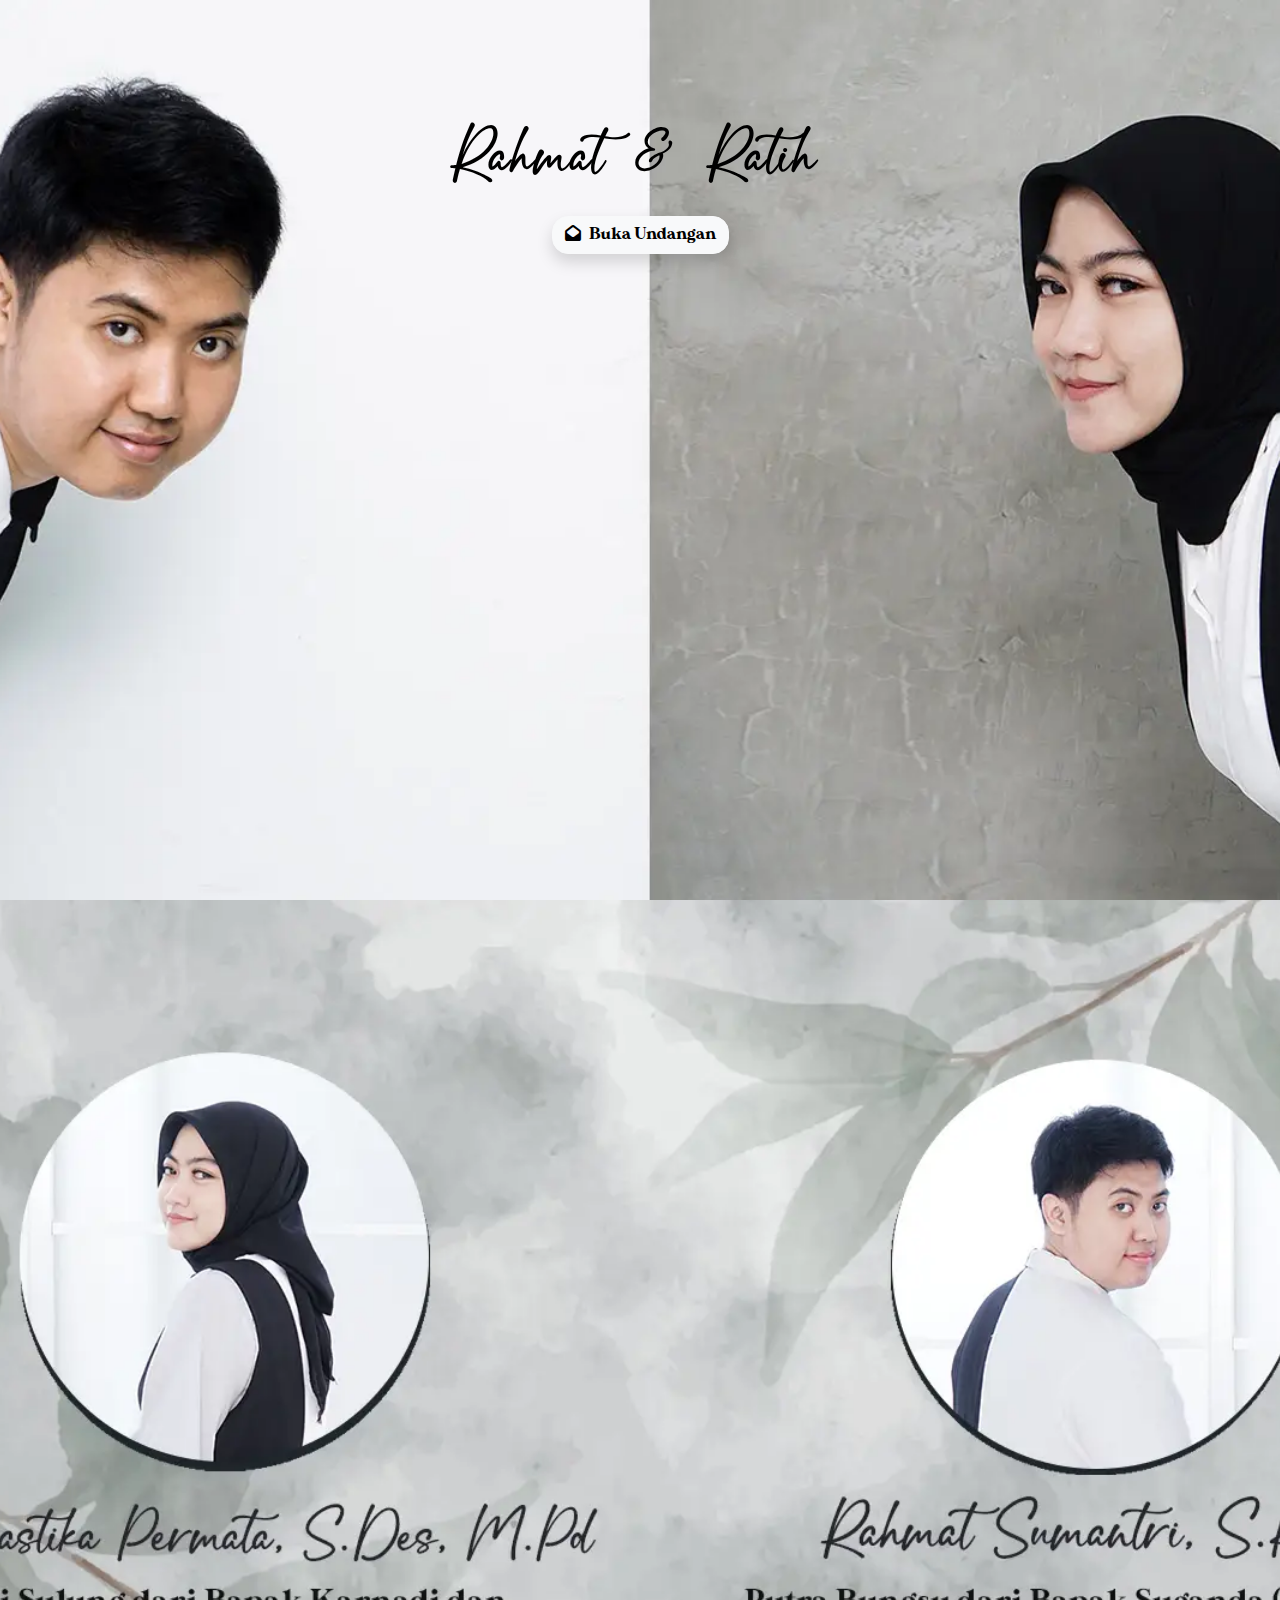
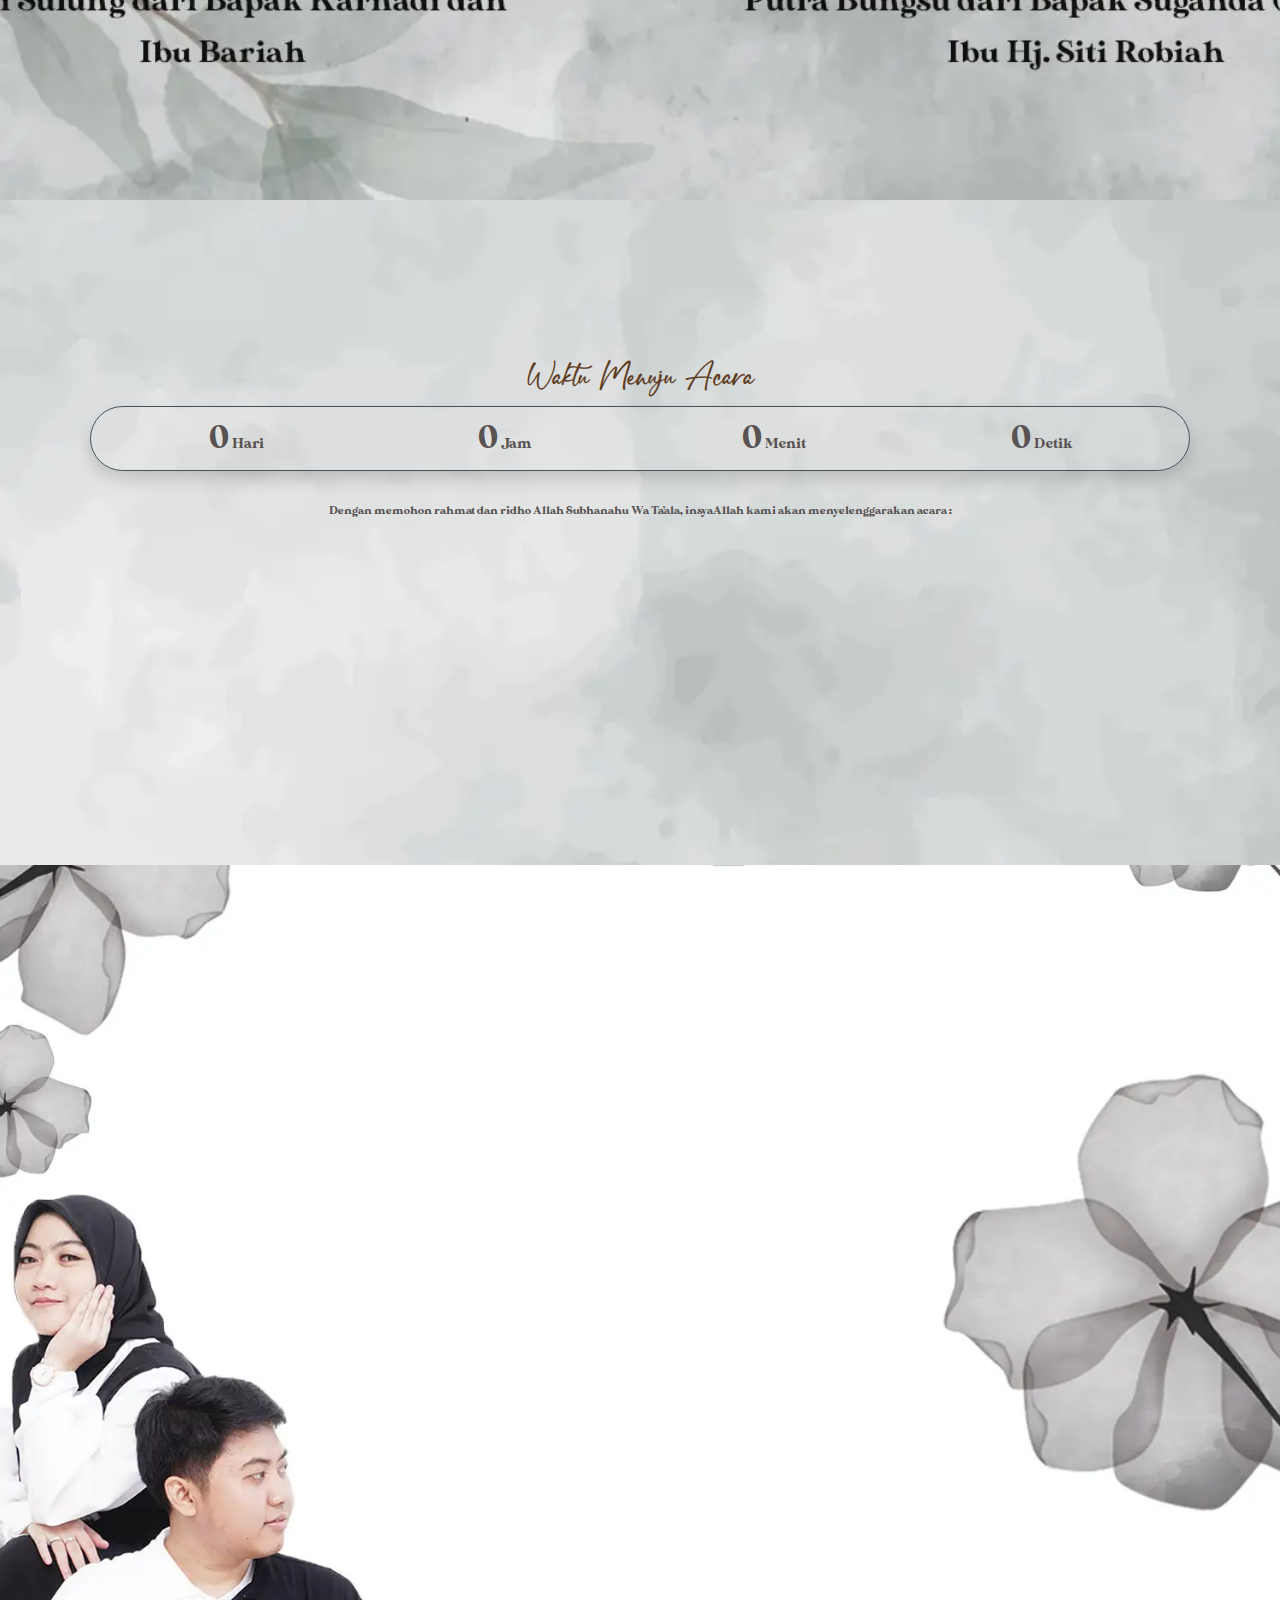
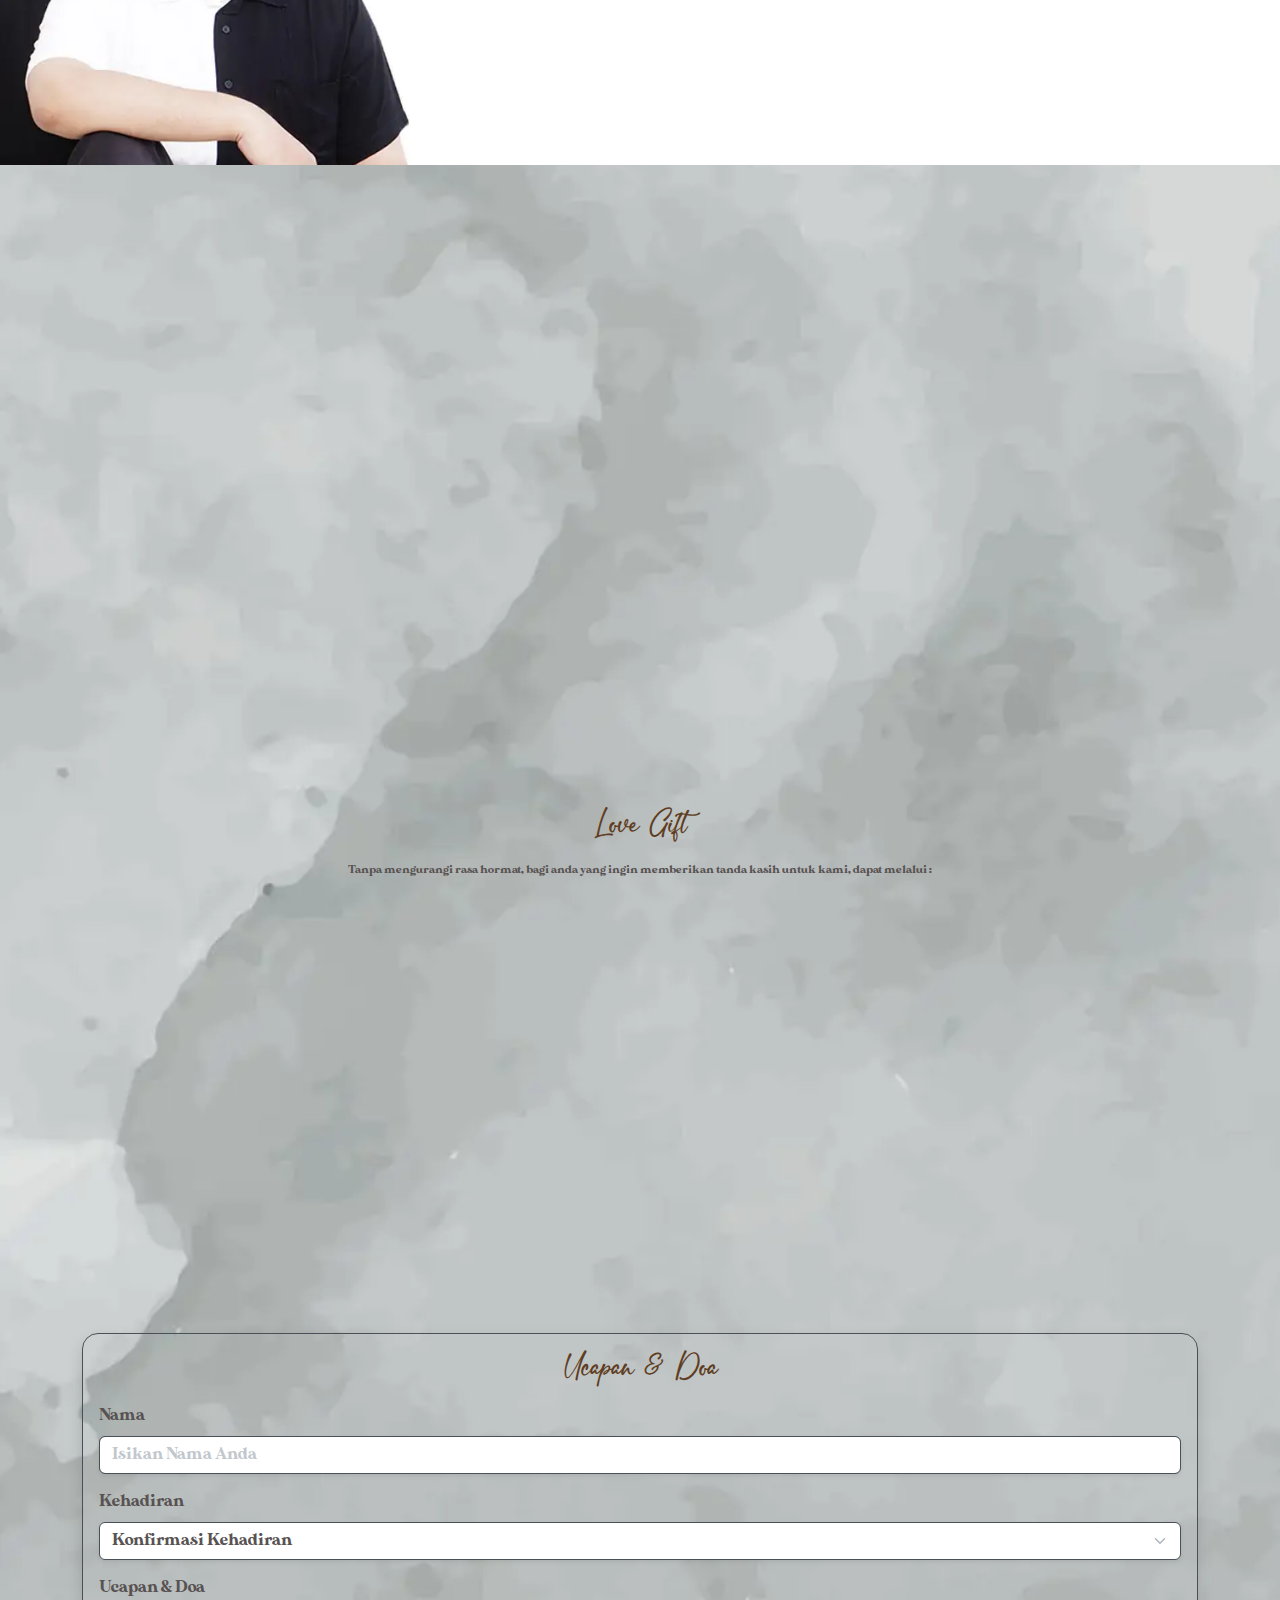
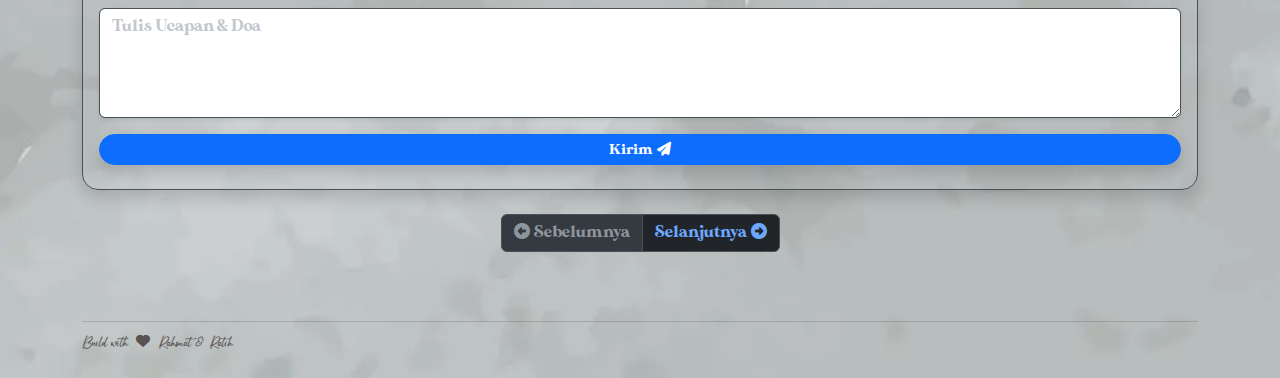
<file: index.html>
<!doctype html>
<html lang="en" data-bs-theme="dark">

<head>
    <meta charset="utf-8">
    <meta name="viewport" content="width=device-width, initial-scale=1">
    <title>The Weeding Of Rahmat & Ratih</title>
    <meta name="title" content="The Weeding Of Rahmat & Ratih">
    <meta name="description" content="The Weeding Of Rahmat & Ratih">
    <link rel="icon" type="image/webp" sizes="32x32" href="favicon.ico">
    <link rel="preconnect" href="https://api.rahmatsumantri.my.id/" crossorigin="anonymous">
    <link rel="stylesheet" href="css/normalize.min.css">
    <link rel="stylesheet" href="css/bootstrap.min.css">
    <link rel="stylesheet" href="fontawesome/css/all.min.css">
    <link rel="stylesheet" href="css/aos.min.css">
    <link rel="stylesheet" href="css/app.css">
    <link rel="stylesheet" href="css/custom.min.css">
</head>

<body data-email="rahmat@mail.com" data-password="12345678" data-url="https://api.rahmatsumantri.my.id">
    <nav class="navbar navbar-dark bg-dark navbar-expand fixed-bottom rounded-top-4 p-0" id="navbar-example2">
        <ul class="navbar-nav nav-justified w-100 align-items-center">
            <li class="nav-item">
                <a class="nav-link" href="#home">
                    <i class="fas fa-home"></i>
                    <span class="d-block" style="font-size: 0.7rem;">Home</span>
                </a>
            </li>
            <li class="nav-item">
                <a class="nav-link" href="#mempelai">
                    <i class="fa-solid fa-user-group"></i>
                    <span class="d-block" style="font-size: 0.7rem;">Mempelai</span>
                </a>
            </li>
            <li class="nav-item">
                <a class="nav-link" href="#tanggal">
                    <i class="fa-solid fa-calendar-check"></i>
                    <span class="d-block" style="font-size: 0.7rem;">Tanggal</span>
                </a>
            </li>
            <li class="nav-item">
                <a class="nav-link" href="#galeri">
                    <i class="fa-solid fa-images"></i>
                    <span class="d-block" style="font-size: 0.7rem;">Galeri</span>
                </a>
            </li>
            <li class="nav-item">
                <a class="nav-link" href="#ucapan">
                    <i class="fa-solid fa-comments"></i>
                    <span class="d-block" style="font-size: 0.7rem;">Ucapan</span>
                </a>
            </li>
        </ul>
    </nav>

    <main class="scrollspy-example text-light" data-bs-spy="scroll" data-bs-target="#navbar-example2"
        data-bs-root-margin="0px 0px -40%" data-bs-smooth-scroll="true" tabindex="0" style="overflow-x: hidden;">

        <section class="img-bg d-mobile" id="home">
            <div class="text-end pt-4 pe-2">
                <p style="
                    font-size: .7rem;
                    color: #585252;" data-aos="fade-left" data-aos-duration="500">
                    Dengan hati yang berbahagia, kami mengundang anda<br>
                    untuk menghadiri perayaan cinta
                </p>
            </div>
            <div class="text-end pe-4 pt-3">
                <div class="text-home" data-aos="fade-left" data-aos-duration="1000">
                    Rahmat </div>
                <div class="text-home" style="color: #585252;" data-aos="fade-left" data-aos-duration="1500">
                    & </div>
                <div class="text-home" data-aos="fade-left" data-aos-duration="2000">
                    Ratih </div>
                <div style="
                font-size: 1em; 
                color: #585252; 
                margin-top: .7em;
                letter-spacing: .5em;
                font-weight: bold;" data-aos="fade-left" data-aos-duration="2500">
                    01.07.23 </div>

            </div>
        </section>

        <section class="img-bg d-web" id="home">
            <div class="text-start pt-5 ps-2">
                <p style="
                    font-size: 1em;
                    color: #585252;" data-aos="fade-right" data-aos-duration="500">
                    Dengan hati yang berbahagia, kami mengundang anda<br>
                    untuk menghadiri perayaan cinta
                </p>
            </div>
            <div class="text-start pt-5 ps-4">
                <div class="text-home" data-aos="fade-right" data-aos-duration="1000">
                    Rahmat </div>
                <div class="text-home" style="color: #585252;" data-aos="fade-right" data-aos-duration="1500">
                    & </div>
                <div class="text-home" data-aos="fade-right" data-aos-duration="2000">
                    Ratih </div>
                <div style="
                font-size: 2em; 
                color: #585252; 
                margin-top: .7em;
                letter-spacing: .5em;
                font-weight: bold;" data-aos="fade-right" data-aos-duration="2500">
                    01.07.23 </div>

            </div>
        </section>

        <section class="d-mobile img-bg" id="mempelai">
            <div class="text-center">
                <p style="
                    font-size: .7rem;
                    color: black;
                    text-align: center;
                    margin-bottom: 5em;" data-aos="fade-down" data-aos-duration="1000">
                    Tanpa mengurangi rasa hormat. Kami mengundang <br>
                    Bapak/Ibu/Saudara/i serta kerabat sekalian untuk <br>
                    menghadiri acara pernikahan kami;
                </p>

                <p data-aos="fade-right" data-aos-duration="1000">
                    <img src="assets/images/ratih.webp" class="img-mempelai"> <br>
                    <span class="text-mempelai" data-aos="fade-down" data-aos-duration="1000">
                        Ratih Swastika Permata, S.Des, M.Pd</span> <br>
                    <span style="
                font-size: .7rem;
                color: black;">Putri Sulung dari Bapak Karnadi dan Ibu Bariah Kurniawati</span>
                </p>
                <p data-aos="fade-left" data-aos-duration="2000">
                    <img src="assets/images/rahmat.webp" class="img-mempelai"> <br>
                    <span class="text-mempelai" data-aos="fade-down" data-aos-duration="1000">
                        Rahmat Sumantri, S.Kom</span> <br>
                    <span style="
                font-size: .7rem;
                color: black;">Putra Bungsu dari Bapak Suganda (Alm) dan Ibu Siti Robiah</span>
                </p>
        </section>

        <section class="d-web img-bg" id="mempelai"></section>

        <div class="container">
            <div class="text-center text-arrum py-4">
                <p data-aos="fade-up" data-aos-duration="1500">
                    Dan di antara tanda-tanda (kebesaran)-Nya ialah Dia menciptakan pasangan-pasangan untukmu dari
                    jenismu sendiri, agar kamu cenderung dan merasa tenteram kepadanya, dan Dia menjadikan di antaramu
                    rasa kasih dan sayang. Sungguh, pada yang demikian itu benar-benar terdapat tanda-tanda
                    (kebesaran Allah) bagi kaum yang berpikir.
                </p>
                <span class="mb-0" data-aos="fade-up"><strong>QS. Ar-Rum Ayat 21</strong></span>
            </div>
        </div>

        <section id="tanggal">
            <div class="container">
                <div class="text-center">
                    <h1 style="font-size: 2em; font-family:'SweetRomance'; color: #5f3d22;">Waktu Menuju Acara</h1>
                    <div class="border rounded-pill shadow py-2 px-4 mx-2 mb-4">
                        <div class="row justify-content-center" data-waktu="2023-07-01 00:00:00" id="tampilan-waktu">
                            <div class="col-3 p-1">
                                <h2 class="d-inline m-0 p-0" id="hari">0</h2><small
                                    class="ms-1 me-0 my-0 p-0 d-inline">Hari</small>
                            </div>
                            <div class="col-3 p-1">
                                <h2 class="d-inline m-0 p-0" id="jam">0</h2><small
                                    class="ms-1 me-0 my-0 p-0 d-inline">Jam</small>
                            </div>
                            <div class="col-3 p-1">
                                <h2 class="d-inline m-0 p-0" id="menit">0</h2><small
                                    class="ms-1 me-0 my-0 p-0 d-inline">Menit</small>
                            </div>
                            <div class="col-3 p-1">
                                <h2 class="d-inline m-0 p-0" id="detik">0</h2><small
                                    class="ms-1 me-0 my-0 p-0 d-inline">Detik</small>
                            </div>
                        </div>
                    </div>

                    <p style="font-size: .7em;" class="mt-4 py-2">
                        Dengan memohon rahmat dan ridho Allah Subhanahu Wa Ta'ala, insyaAllah kami akan menyelenggarakan
                        acara :
                    </p>

                    <div class="overflow-x-hidden">
                        <div class="py-2" data-aos="fade-left" data-aos-duration="1500">
                            <h1 style="font-size: 2em; font-family:'SweetRomance'; color: #5f3d22;">Akad</h1>
                            <p>Pukul 09.00 WIB - Selesai</p>
                        </div>

                        <div class="py-2" data-aos="fade-right" data-aos-duration="1500">
                            <h1 style="font-size: 2em; font-family:'SweetRomance'; color: #5f3d22;">Resepsi</h1>
                            <p>Pukul 11.00 WIB - Selesai</p>
                        </div>
                    </div>

                    <div class="py-2" data-aos="fade-up" data-aos-duration="1500">
                        <a href="https://goo.gl/maps/52Y4V2k4xt5g5USMA" target="_blank"
                            class="btn btn-outline-dark btn-sm rounded-pill shadow-sm mb-2 px-3"
                            style="color: #585252;">
                            <i class="fa-solid fa-map-location-dot me-2"></i>Lihat Google Maps
                        </a>
                        <p class="mb-0 mt-1 mx-1 pb-4" style="font-size: 0.7em;">
                            <strong> SDN LOJI 2 KOTA BOGOR </strong> <br>
                            Belakang komplek IPB, Jl. Meranti No.137, RT.04/RW.08, Loji, Kec. Bogor Barat, Jawa Barat
                            16117
                        </p>
                    </div>
                </div>
            </div>
        </section>

        <section class="d-web img-bg" id="love-story">
            <div class="text-center pt-2">
                <p data-aos="fade-up" data-aos-duration="500" style="font-family: 'SweetRomance';
                color: #5f3d22;
                font-size: 2em;">
                    Love Story
                </p>
            </div>
            <div class="text-center pt-2">
                <p data-aos="fade-up" data-aos-duration="500" style="
                color: black;
                font-size: 1em;
                text-decoration: underline;
                margin-bottom: 0px;">
                    AWAL BERTEMU - AKHIR 2020
                </p>
                <p data-aos="fade-up" data-aos-duration="500" style="
                color: #585252;
                font-size: 1em;
                margin-bottom: 0px;">
                    Dipertemukan pada project yang sama, <br> membawa kami saling mengenal satu sama lain
                </p>
                <img src="assets/images/panah-cinta.webp" width="50px" data-aos="fade-up" data-aos-duration="750">
            </div>
            <div class="text-center pt-2">
                <p data-aos="fade-up" data-aos-duration="1000" style="
                color: black;
                font-size: 1em;
                text-decoration: underline;
                margin-bottom: 0px;">
                    LAMARAN - MARET 2023
                </p>
                <p data-aos="fade-up" data-aos-duration="1000" style="
                color: #585252;
                font-size: 1em;
                margin-bottom: 0px;">
                    Rahmat menyatakan keseriusan <br> dan meminta restu kepada kedua <br> orang tua ratih
                </p>
                <img src="assets/images/panah-cinta.webp" width="50px" data-aos="fade-up" data-aos-duration="1250">
            </div>
            <div class="text-center pt-3">
                <p data-aos="fade-up" data-aos-duration="1500" style="
                color: black;
                font-size: 1em;
                text-decoration: underline;
                margin-bottom: 0px;">
                    MENIKAH - JULI 2023
                </p>
                <p data-aos="fade-up" data-aos-duration="1500" style="
                color: #585252;
                font-size: 1em;
                margin-bottom: 0px;">
                    kami memantapkan hati untuk <br> berkomitmen dan memiliki tujuan <br> hidup bersama
                </p>
            </div>
        </section>

        <section class="d-mobile img-bg" id="love-story">
            <div class="text-center" style="margin-top: 7em;">
                <p data-aos="fade-up" data-aos-duration="500" style="font-family: 'SweetRomance';
                color: #5f3d22;
                font-size: 2em;">
                    Love Story
                </p>
            </div>
            <div class="text-center">
                <p data-aos="fade-up" data-aos-duration="500" style="
                color: black;
                font-size: .7em;
                text-decoration: underline;
                margin-bottom: .3em;">
                    AWAL BERTEMU - AKHIR 2020
                </p>
                <p data-aos="fade-up" data-aos-duration="500" style="
                color: #585252;
                font-size: .7em;
                margin-bottom: .3em;">
                    Dipertemukan pada project yang sama, <br> membawa kami saling mengenal satu sama lain
                </p>
                <img src="assets/images/panah-cinta.webp" width="25px" data-aos="fade-up" data-aos-duration="750">
            </div>
            <div class="text-center">
                <p data-aos="fade-up" data-aos-duration="1000" style="
                color: black;
                font-size: .7em;
                text-decoration: underline;
                margin-bottom: .3em;">
                    LAMARAN - MARET 2023
                </p>
                <p data-aos="fade-up" data-aos-duration="1000" style="
                color: #585252;
                font-size: .7em;
                margin-bottom: .3em;">
                    Rahmat menyatakan keseriusan <br> dan meminta restu kepada kedua <br> orang tua ratih
                </p>
                <img src="assets/images/panah-cinta.webp" width="25px" data-aos="fade-up" data-aos-duration="1250">
            </div>
            <div class="text-center">
                <p data-aos="fade-up" data-aos-duration="1500" style="
                color: black;
                font-size: .7em;
                text-decoration: underline;
                margin-bottom: .3em;">
                    MENIKAH - JULI 2023
                </p>
                <p data-aos="fade-up" data-aos-duration="1500" style="
                color: #585252;
                font-size: .7em;
                margin-bottom: .3em;">
                    kami memantapkan hati untuk <br> berkomitmen dan memiliki tujuan <br> hidup bersama
                </p>
            </div>
        </section>

        <section id="galeri">
            <div class="container pb-2">
                <div class="card-body p-3">
                    <h1 class="text-center py-3" data-aos="fade-down" data-aos-duration="1500"
                        style="font-size: 2em; font-family: 'SweetRomance'; color: #5f3d22;">Galeri</h1>

                    <div id="carouselExampleIndicators" data-aos="fade-up" data-aos-duration="1500"
                        class="carousel slide img-galery" data-bs-ride="carousel"
                        style="margin-left: auto; margin-right: auto;">
                        <div class="carousel-indicators">
                            <button type="button" data-bs-target="#carouselExampleIndicators" data-bs-slide-to="0"
                                class="active" aria-current="true" aria-label="Slide 1"></button>
                            <button type="button" data-bs-target="#carouselExampleIndicators" data-bs-slide-to="1"
                                aria-label="Slide 2"></button>
                            <button type="button" data-bs-target="#carouselExampleIndicators" data-bs-slide-to="2"
                                aria-label="Slide 3"></button>
                        </div>

                        <div class="carousel-inner rounded-4">
                            <div class="carousel-item active">
                                <img src="assets/images/galeri/1.webp" class="d-block img-galery">
                            </div>
                            <div class="carousel-item">
                                <img src="assets/images/galeri/2.webp" class="d-block img-galery">
                            </div>
                            <div class="carousel-item">
                                <img src="assets/images/galeri/3.webp" class="d-block img-galery">
                            </div>
                        </div>

                        <button class="carousel-control-prev" type="button" data-bs-target="#carouselExampleIndicators"
                            data-bs-slide="prev">
                            <span class="carousel-control-prev-icon" aria-hidden="true"></span>
                            <span class="visually-hidden">Previous</span>
                        </button>
                        <button class="carousel-control-next" type="button" data-bs-target="#carouselExampleIndicators"
                            data-bs-slide="next">
                            <span class="carousel-control-next-icon" aria-hidden="true"></span>
                            <span class="visually-hidden">Next</span>
                        </button>

                    </div>
                </div>
            </div>
        </section>

        <div class="container">
            <div class="py-4">
                <div class="text-center">
                    <h1 class="font-estetik mt-0 mb-3"
                        style="font-size: 2em; font-family: 'SweetRomance' !important; color: #5f3d22 !important;">Love
                        Gift</h1>
                    <p class="mb-1" style="font-size: .7em; color: #585252;">
                        Tanpa mengurangi rasa hormat, bagi anda yang ingin memberikan tanda kasih untuk kami,
                        dapat melalui :
                    </p>

                    <div class="overflow-x-hidden">
                        <div class="row justify-content-center">
                            <div class="col-12 card-body p-3 m-3" style="max-width: 40rem;" data-aos="fade-down"
                                data-aos-duration="1500">
                                <div class="row mb-5">
                                    <div class="col-sm-6 mb-3">
                                        <div class="text-center m-2" style="color: #000; font-size: 1em;"> BCA -
                                            2180215363 </div>
                                        <div class="text-center m-2" style="color: #000; font-size: .8em;"> a.n. Ratih
                                            Swastika Permata</div>
                                        <button class="btn btn-light btn-sm" data-nomer="2180215363" onclick="salin(this)"> <i
                                                class="fas fa-copy"></i> Salin Nomor </button>
                                    </div>
                                    <div class="col-sm-6 mb-3">
                                        <div class="text-center m-2" style="color: #000; font-size: 1em;"> BCA -
                                            0920166962 </div>
                                        <div class="text-center m-2" style="color: #000; font-size: .8em;"> a.n. Rahmat
                                            Sumantri</div>
                                        <button class="btn btn-light btn-sm" data-nomer="0920166962" onclick="salin(this)"> <i
                                                class="fas fa-copy"></i> Salin Nomor</button>
                                    </div>
                                </div>
                                <div class="text-center" style="color: #585252;"> <i class="fas fa-home fa-3x"></i>
                                </div>
                                <div class="text-center m-3"
                                    style="color: #585252; font-size: 2em; font-family: 'SweetRomance' !important">
                                    Alamat Kirim Fisik Hadiah</div>
                                <div class="text-center m-3" style="color: #000; font-size: .8em;"> Jl. Komplek IPB 1
                                    RT.04/08 No.140, Loji. Bogor Barat. Kota Bogor</div>
                                <div class="text-center m-3" style="color: #000; font-size: .8em;"> Penerima : Ratih /
                                    Rahmat</div>
                            </div>
                        </div>
                    </div>
                </div>
            </div>
        </div>

        <section id="ucapan">
            <div class="container">
                <div class="card-body border rounded-4 shadow p-3">
                    <h1 class="font-estetik text-center mb-3"
                        style="font-size: 2em; font-family: 'SweetRomance' !important; color: #5f3d22 !important;">
                        Ucapan & Doa</h1>
                    <input type="hidden" id="idbalasan">
                    <div class="mb-1" id="balasan"></div>
                    <div class="mb-3">
                        <label for="formnama" class="form-label">Nama</label>
                        <input type="text" class="form-control shadow-sm" id="formnama" placeholder="Isikan Nama Anda">
                    </div>
                    <div class="mb-3">
                        <label for="hadiran" class="form-label" id="labelhadir">Kehadiran</label>
                        <select class="form-select shadow-sm" aria-label="selectkehadiran" id="hadiran">
                            <option value="0" selected>Konfirmasi Kehadiran</option>
                            <option value="1">Hadir</option>
                            <option value="2">Berhalangan</option>
                        </select>
                    </div>
                    <div class="mb-3">
                        <label for="formpesan" class="form-label">Ucapan & Doa</label>
                        <textarea class="form-control shadow-sm" id="formpesan" rows="4"
                            placeholder="Tulis Ucapan & Doa"></textarea>
                    </div>
                    <div class="d-flex">
                        <button class="flex-fill btn btn-danger btn-sm rounded-4 shadow m-1" style="display: none;"
                            onclick="resetForm()" id="batal">
                            Batal<i class="fa-solid fa-xmark ms-1"></i>
                        </button>
                        <button class="flex-fill btn btn-primary btn-sm rounded-4 shadow m-1" style="display: none;"
                            onclick="kirimBalasan()" id="kirimbalasan">
                            Kirim<i class="fa-solid fa-paper-plane ms-1"></i>
                        </button>
                    </div>
                    <div class="d-grid mb-2">
                        <button class="btn btn-primary btn-sm rounded-4 shadow" onclick="kirim()" id="kirim">
                            Kirim<i class="fa-solid fa-paper-plane ms-1"></i>
                        </button>
                    </div>
                </div>

                <div class="rounded-4 mt-4 mb-2" style="color: #585252;">
                    <div id="daftarucapan"></div>
                </div>

                <nav class="d-flex justify-content-center" style="color: #585252;">
                    <ul class="pagination mb-0">
                        <li class="page-item disabled" id="previous">
                            <button class="page-link" onclick="pagination.previous(this)" aria-label="Previous">
                                <i class="fa-solid fa-circle-left me-1"></i>Sebelumnya
                            </button>
                        </li>
                        <li class="page-item" id="next">
                            <button class="page-link" onclick="pagination.next(this)" aria-label="Next">
                                Selanjutnya<i class="fa-solid fa-circle-right ms-1"></i>
                            </button>
                        </li>
                    </ul>
                </nav>
            </div>
        </section>

        <div id="penutup">
            <div class="container py-4" style="color: #585252;">
                <div class="text-center">
                    <p style="font-size: .7em;" class="pt-2 pb-1 px-2" data-aos="fade-up" data-aos-duration="1500">
                        Merupakan suatu kehormatan dan kebahagiaan bagi kami apabila, Bapak / Ibu / Saudara / i.
                        berkenan hadir untuk memberikan do'a restunya kami ucapkan terimakasih.
                    </p>

                    <hr class="mt-3 mb-2">
                    <div class="row align-items-center justify-content-between flex-column flex-sm-row">
                        <div class="col-auto">
                            <small style="color: #585252; font-family: 'SweetRomance';">
                                Build with <i class="fa-solid fa-heart mx-1"></i> Rahmat & Ratih
                            </small>
                        </div>
                    </div>
                </div>
            </div>
        </div>
    </main>

    <button type="button" id="tombol-musik" style="display: none;" class="btn btn-light btn-sm rounded-circle btn-music"
        onclick="play(this)" data-status="true" data-url="assets/music/sound.mp3">
        <i class="fa-solid fa-circle-pause"></i>
    </button>

    <div class="loading" id="loading"></div>

    <div class="modal fade" id="exampleModal" tabindex="-1" aria-hidden="true">
        <div class="modal-dialog modal-dialog-centered modal-fullscreen m-0">
            <div class="modal-content modal-cover p-0">
                <div style="height: 100vh !important;">
                    <div class="text-center" style="margin-top: 7em;">
                        <span class="text-cover">Rahmat</span>
                        <span class="text-cover px-4">&</span>
                        <span class="text-cover me-3">Ratih</span>
                    </div>
                    <div class="text-center" style="margin-top: -1em;">
                        <div id="namatamu"></div>
                        <button type="button" class="btn btn-light shadow rounded-4 mt-4" data-bs-toggle="modal"
                            data-bs-target="#exampleModal" onclick="buka()">
                            <i class="fa-solid fa-envelope-open me-2"></i>Buka Undangan
                        </button>
                    </div>
                </div>
            </div>
        </div>
    </div>

    <script src="js/bootstrap.bundle.min.js"></script>
    <script src="js/aos.min.js"></script>
    <script src="js/app.min.js"></script>
</body>

</html>
</file>
<file: css/app.css>
*::-webkit-scrollbar {
    width: 0.875rem;
}

*::-webkit-scrollbar-button {
    display: none;
}

*::-webkit-scrollbar-track {
    background-color: transparent;
}

*::-webkit-scrollbar-thumb {
    border-radius: 0.5rem;
    border: 0.25rem solid transparent;
    background-clip: content-box;
    background-color: #bbbbbb;
}

*::-webkit-scrollbar-thumb:hover {
    background-color: #aaaaaa;
}

html {
    scroll-behavior: smooth;
}

body {
    overflow: overlay;
    font-family: 'Josefin Sans', sans-serif;
    padding: 0 !important;
}

.font-estetik {
    font-family: 'Sacramento', cursive !important;
    color: #ffffff !important;
}

.cropper {
    width: 14rem;
    height: 14rem;
    position: relative;
    overflow: hidden;
    border-radius: 50%;
}

.cropper>img {
    display: inline;
    margin: 0 auto;
    height: auto;
    width: 100%;
}

.btn-music {
    position: fixed;
    bottom: 9vh;
    right: 2vh;
    z-index: 1055;
}

.loading {
    position: fixed;
    top: 0;
    left: 0;
    width: 100%;
    height: 100%;
    background-color: #212529;
    z-index: 1055 !important;
}

.card-body {
    overflow-wrap: break-word !important;
}
</file>
<file: css/custom.min.css>
#tanggal,.form-label,body{color:#585252}.img-bg,.modal-cover{background-position:center;background-repeat:no-repeat}.img-bg,.modal-cover,body{background-repeat:no-repeat}#love-story,.img-bg{background-size:cover;overflow-x:hidden}@font-face{font-family:sunflower;src:url('../assets/font/sunflower.otf')}@font-face{font-family:SweetRomance;src:url('../assets/font/SweetRomance.otf')}body{font-family:sunflower;background-image:url('../assets/images/bg-mobile.webp');background-size:cover}.modal-cover{background-image:url('../assets/images/cover-web.webp');background-size:cover}.form-control,.form-select{background-color:#fff;color:#585252}.text-cover,.text-dear{color:#000;font-family:SweetRomance}.form-control:focus,.form-select:focus{background-color:#fff;color:#5f3d22}.text-cover{font-size:4em;letter-spacing:1px}.text-dear{font-size:2em;letter-spacing:.2em;margin-left:1em}#namatamu .text-dark{margin-top:.5em;font-family:SweetRomance;font-size:4em!important}#home{background-image:url('../assets/images/home-web.webp')}.img-bg{height:100vh}.d-mobile{display:none}.d-web{display:block}.text-home{font-size:5rem;color:#5f3d22;line-height:1.2em;font-family:SweetRomance;letter-spacing:.1em}#mempelai{background-image:url('../assets/images/mempelai-web.webp')}.text-arrum{font-size:1em;color:#585252}#love-story{background-image:url('../assets/images/love-story-web.webp')}.img-galery{width:500px}@media only screen and (max-width:767px){.img-bg,.modal-cover{background-size:cover;background-position:center;background-repeat:no-repeat}.text-home,.text-mempelai{line-height:1.2em;font-family:SweetRomance}#namatamu .text-dark,.text-home,.text-mempelai{font-family:SweetRomance}body{background-image:url('../assets/images/bg-mobile.webp')}.img-galery{width:100%}.d-web{display:none}.d-mobile,.img-mempelai{display:block}.modal-cover{background-image:url('../assets/images/cover.webp')}#namatamu .text-dark{margin:0;font-size:2em!important}#home{background-image:url('../assets/images/home.webp')}#mempelai{background-image:url('../assets/images/mempelai.webp')}.text-home{font-size:3rem;color:#5f3d22;letter-spacing:.1em}.img-bg{height:100vh;overflow-x:hidden}.img-mempelai{width:200px;margin-left:auto;margin-right:auto}.text-mempelai{font-size:1.7em;color:#000}.text-arrum{font-size:.7em;color:#585252}.text-cover,.text-dear{font-family:SweetRomance;color:#000}.text-dear{font-size:1.2em;letter-spacing:.2em;margin-left:1em}#love-story{background-image:url('../assets/images/love-story.webp');background-size:contain}#penutup{margin-bottom:3em}.text-cover{font-size:3em;letter-spacing:1px;line-height:initial}}
</file>
